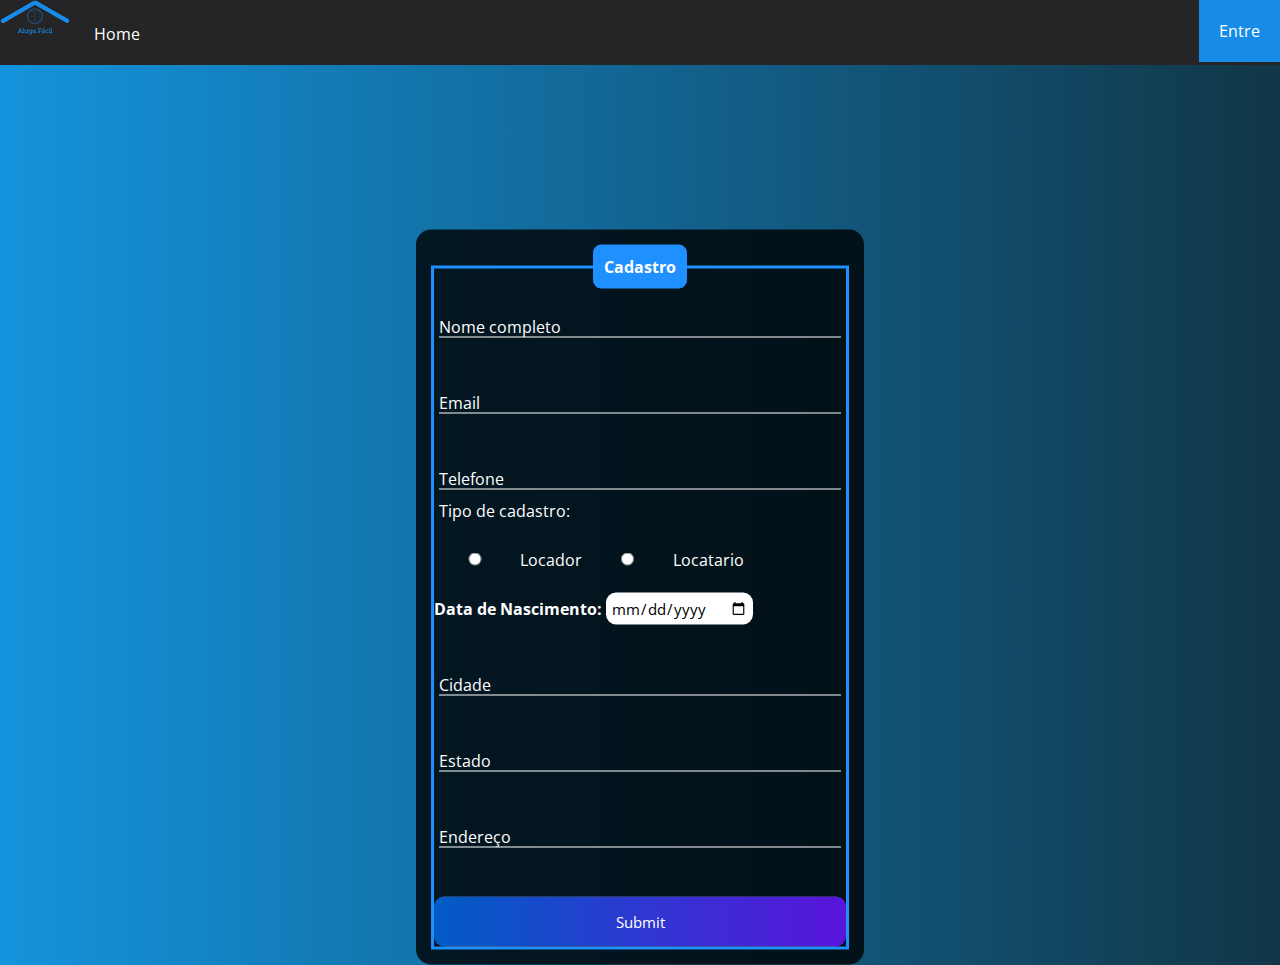
<file: cadastro.html>
<!DOCTYPE html>
<html lang="pt-br">
<head>
    <meta charset="UTF-8">
    <meta http-equiv="X-UA-Compatible" content="IE=edge">
    <meta name="viewport" content="width=device-width, initial-scale=1.0">
    <title>Cadastro</title>
    <link rel="stylesheet" href="css/cadastro.css">
</head>
<body>
    <header>
    <nav id="menu_h">
        <ul>
            <ul>
                <li><img src="img/Design sem nome (1).png" alt="logo"></li>
                <li>
                 <a href="index.html">Home</a>
                </li>
                <li><a href="login.html">Entre</a></li>
             </ul> 
            </li>
         </ul>
    </nav>
</header>
    <div class="box">
        <form action="">
            <fieldset>
                <legend><b>Cadastro</b></legend>
                <br>
                <div class="inputBox">
                    <input type="text" name="nome" id="nome" class="inputUser" required>
                    <label for="nome" class="labelInput">Nome completo</label>
                </div>
                <br><br>
                <div class="inputBox">
                    <input type="text" name="email" id="email" class="inputUser" required>
                    <label for="email" class="labelInput">Email</label>
                </div>
                <br><br>
                <div class="inputBox">
                    <input type="tel" name="telefone" id="telefone" class="inputUser" required>
                    <label for="telefone" class="labelInput">Telefone</label>
                </div>
                <p>Tipo de cadastro:</p>
                <br>
                <input class="input_radio" type="radio" id="locador" name="tipoCadastro" value="locador" required>
                <label for="locador">Locador</label>
                <input class="input_radio" type="radio" id="locatario" name="tipoCadastro" value="locatario" required>
                <label for="locatario">Locatario</label>
                <br><br>
                <label for="data_nascimento"><b>Data de Nascimento:</b></label>
                <input type="date" name="data_nascimento" id="data_nascimento" required>
                <br><br><br>
                <div class="inputBox">
                    <input type="text" name="cidade" id="cidade" class="inputUser" required>
                    <label for="cidade" class="labelInput">Cidade</label>
                </div>
                <br><br>
                <div class="inputBox">
                    <input type="text" name="estado" id="estado" class="inputUser" required>
                    <label for="estado" class="labelInput">Estado</label>
                </div>
                <br><br>
                <div class="inputBox">
                    <input type="text" name="endereco" id="endereco" class="inputUser" required>
                    <label for="endereco" class="labelInput">Endereço</label>
                </div>
                <br><br>
                <input type="submit" name="submit" id="submit">
            </fieldset>
        </form>
    </div>
</body>
</html>
</file>
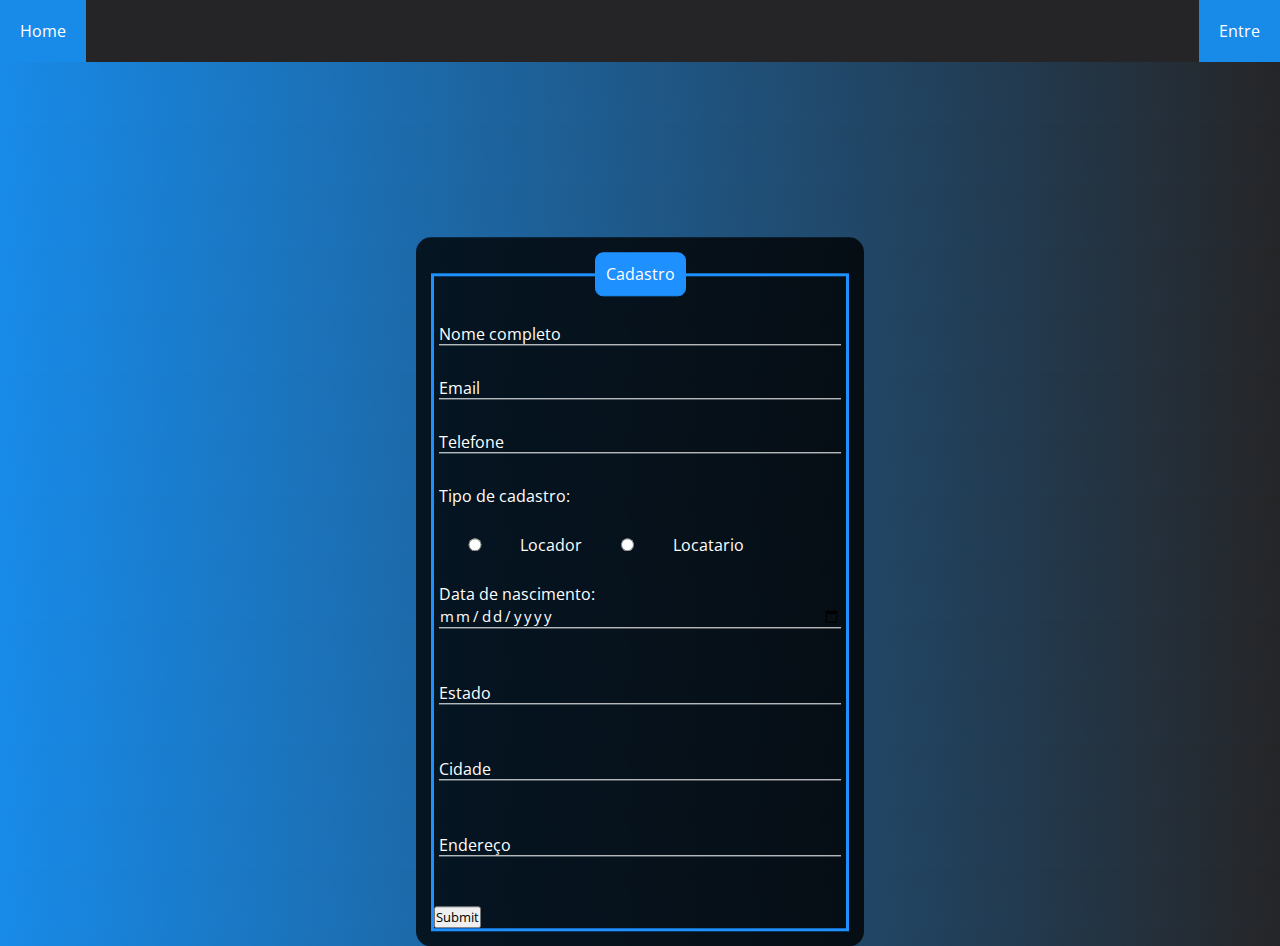
<file: formulario.html>
<!DOCTYPE html>
<html lang="pt-br">
<head>
    <meta charset="UTF-8">
    <meta http-equiv="X-UA-Compatible" content="IE=edge">
    <meta name="viewport" content="width=device-width, initial-scale=1.0">
    <title>Formulário de Registro</title>
    <link rel="stylesheet" href="css/formulario.css">
</head>
<body>
    <nav id="menu_h">
        <ul>
            <ul>
                <li>
                 <a href="index.html">Home</a>
                </li>
                <li><a href="login.html">Entre</a></li>
             </ul> 
            </li>
         </ul>
    </nav>
    <div class="box">
        <form action="">
            <fieldset>
                <legend>Cadastro</legend>
                <br>
                <div class="inputBox">
                    <input type="text" name="nome" id="nome" class="inputUser" requerid>
                    <label for="nome" class="labelInput">Nome completo</label>
                    <br><br>
                </div>
                <div class="inputBox">
                    <input type="text" name="email" id="email" class="inputUser" requerid>
                    <label for="email" class="labelInput">Email</label>
                    <br><br>
                </div>
                <div  class="inputBox">
                    <input type="tel" name="tel" id="tel" class="inputUser" requerid>
                    <label for="tel" class="labelInput">Telefone</label>
                    <br><br>
                </div>
                <p>Tipo de cadastro:</p>
                <br>
                <input class="input_radio" type="radio" id="locador" name="tipoCadastro" value="locador" required>
                <label for="locador">Locador</label>
                <input class="input_radio" type="radio" id="locatario" name="tipoCadastro" value="locatario" required>
                <label for="locatario">Locatario</label>
                <br><br>
                <div  class="inputBox">
                    <label for="data_nascimento">Data de nascimento:</label>
                    <input type="date" name="data_nascimento" id="data_nascimento" class="inputUser" requerid>
                </div>
                <br><br>
                <div class="inputBox">
                    <input type="text" name="estado" id="estado" class="inputUser" requerid>
                    <label for="estado" class="labelInput">Estado</label>
                </div>
                <br><br>
                <div class="inputBox">
                    <input type="text" name="cidade" id="cidade" class="inputUser" requerid>
                    <label for="cidade" class="labelInput">Cidade</label>
                </div>
                <br><br>
                <div class="inputBox">
                    <input type="text" name="endereco" id="endereco" class="inputUser" requerid>
                    <label for="endereco" class="labelInput">Endereço</label>
                </div>
                <br><br>
                <input type="submit" name="submit" id="submit">
            </fieldset>
        </form>
    </div>    
</body>
</html>
</file>
<file: css/cadastro.css>
@import url('https://fonts.googleapis.com/css2?family=Open+Sans:wght@300&display=swap');
* {
    margin: 0 auto;
    padding: 0;
    box-sizing: border-box;
    font-family: 'Open Sans', sans-serif;
}
body {
    background-image: linear-gradient(90grad,rgb(24, 139, 233), rgb(37, 37, 39));
}
#menu_h ul {
    list-style: none;
    padding: 0;
    background-color: rgb(37, 37, 39);
}
#menu_h ul li {
    display: inline;
}
#menu_h ul li a {
    color:  #fff;
    padding: 20px;
    display: inline-block;
    text-decoration: none;
    transition: background .4s;
}
#menu_h ul li a:hover {
    background-color: rgb(24, 139, 233);
}
#menu_h ul li:last-child a {
    float: right;
    background-color: rgb(24, 139, 233);
}
body{
    font-family: Arial, Helvetica, sans-serif;
    background-image: linear-gradient(to right, rgb(20, 147, 220), rgb(17, 54, 71));
}
.box{
    color: #fff;
    position: absolute;
    top: 50%;
    left: 50%;
    transform: translate(-50%,-30%);
    background-color: rgba(0, 0, 0, 0.8);
    padding: 15px;
    border-radius: 15px;
    width: 35%;
}
fieldset{
    border: 3px solid dodgerblue;
}
legend{
    border: 1px solid dodgerblue;
    padding: 10px;
    text-align: center;
    background-color: dodgerblue;
    border-radius: 8px;
}
.inputBox{
    position: relative;
    padding: 5px;
}
.inputUser{
    background: none;
    border: none;
    border-bottom: 1px solid white;
    outline: none;
    color: white;
    font-size: 15px;
    width: 100%;
    letter-spacing: 2px;
}
.labelInput{
    position: absolute;
    top: 0px;
    left: 0px;
    pointer-events: none;
    transition: .5s;
    padding: 5px;
}
.inputUser:focus ~ .labelInput,
.inputUser:valid ~ .labelInput{
    top: -20px;
    font-size: 12px;
    color: dodgerblue;
}
p {
    padding: 5px;
}
.input_radio {
    width: 20%;
    text-align: center;
}
#data_nascimento{
    border: none;
    padding: 5px;
    border-radius: 10px;
    outline: none;
    font-size: 15px;
}
#submit{
    background-image: linear-gradient(to right,rgb(0, 92, 197), rgb(90, 20, 220));
    width: 100%;
    border: none;
    padding: 15px;
    color: white;
    font-size: 15px;
    cursor: pointer;
    border-radius: 10px;
}
#submit:hover{
    background-image: linear-gradient(to right,rgb(0, 80, 172), rgb(80, 19, 195));
}
</file>
<file: css/formulario.css>
@import url('https://fonts.googleapis.com/css2?family=Open+Sans:wght@300&display=swap');
* {
    margin: 0 auto;
    padding: 0;
    box-sizing: border-box;
    font-family: 'Open Sans', sans-serif;
}
body {
    background-image: linear-gradient(90grad,rgb(24, 139, 233), rgb(37, 37, 39));
}
#menu_h ul {
    list-style: none;
    padding: 0;
    background-color: rgb(37, 37, 39);
}
#menu_h ul li {
    display: inline;
}
#menu_h ul li a {
    color:  #fff;
    padding: 20px;
    display: inline-block;
    text-decoration: none;
    transition: background .4s;
}
#menu_h ul li a:hover {
    background-color: rgb(24, 139, 233);
}
#menu_h ul li:last-child a {
    float: right;
    background-color: rgb(24, 139, 233);
}
.box {
    color: #fff;
    position: absolute;
    top: 50%;
    left: 50%;
    transform: translate(-50%,-30%);
    background-color: rgba(0, 0, 0, 0.8);
    padding: 15px;
    border-radius: 15px;
    width: 35%;
}
fieldset {
    border: 3px solid dodgerblue;
}
legend {
    text-align: center;
    border: 1px solid dodgerblue;
    padding: 10px;
    background-color: dodgerblue;
    border-radius: 8px;
}
.inputBox {
    position: relative;
    padding: 5px;
}
.inputUser {
    background: none;
    border: none;
    border-bottom: 1px solid #ffff;
    outline: none;
    color: #fff;
    font-size: 15px;
    width: 100%;
    letter-spacing: 2px;
}
.labelInput {
    position: absolute;
    top: 0px;
    left: 0px;
    pointer-events: none;
    transition: .5s;
    padding: 5px;
}
.inputUser:focus~.labelInput {
    top: -20px;
    font-size: 12px;
    color: dodgerblue;
}
p {
    padding: 5px;
}
.input_radio {
    width: 20%;
    text-align: center;
}
</file>
